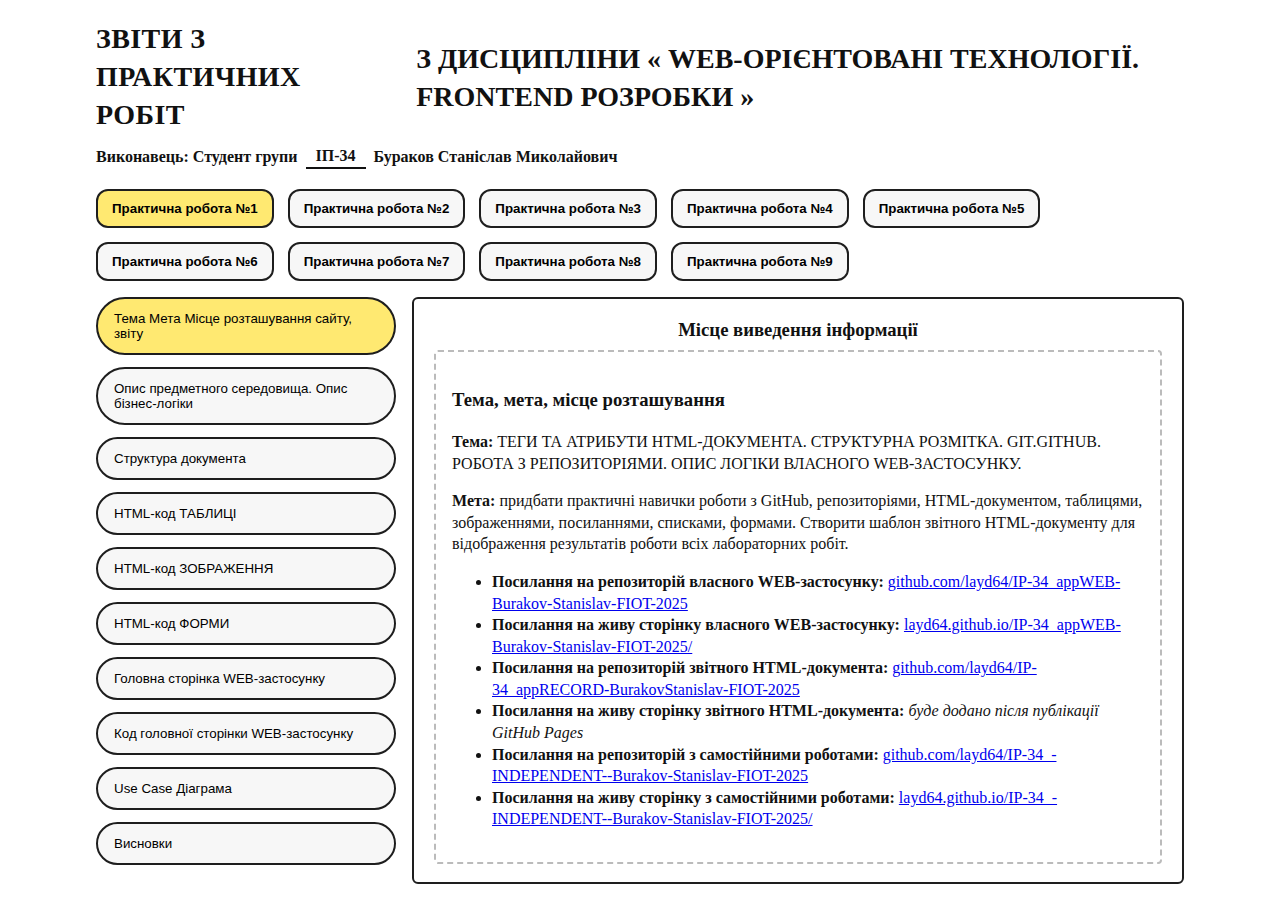
<file: index.html>
<!doctype html>
<html lang="uk">
<head>
  <meta charset="utf-8">
  <meta name="viewport" content="width=device-width, initial-scale=1">
  <title>Звіти з практичних робіт Буракова С.М. ІП-34</title>
  <link rel="preconnect" href="https://fonts.googleapis.com">
  <link rel="preconnect" href="https://fonts.gstatic.com" crossorigin>
  <link href="https://fonts.googleapis.com/css2?family=PT+Serif:wght@400;700&family=Inter:wght@400;600;700&display=swap" rel="stylesheet">
  <link rel="stylesheet" href="styles.css">
</head>
<body>
  <div class="page">
    <header class="header">
      <div class="header__titles">
        <h1 class="title">ЗВІТИ З ПРАКТИЧНИХ РОБІТ</h1>
        <h2 class="subtitle">З ДИСЦИПЛІНИ « WEB-ОРІЄНТОВАНІ ТЕХНОЛОГІЇ. FRONTEND РОЗРОБКИ »</h2>
      </div>

      <div class="header__meta">
        <div class="student">
          <span>Виконавець: Студент групи</span>
          <span class="underline">IП-34</span>
          <span>Бураков Станіслав Миколайович</span>
        </div>
        <!--
        <div class="photo">
          <span>ФОТО</span>
          <span>студента</span>
        </div> -->
      </div>

      <nav class="labs">
        <button class="tab is-active" data-lab="1">Практична робота №1</button>
        <button class="tab" data-lab="2">Практична робота №2</button>
        <button class="tab" data-lab="3">Практична робота №3</button>
        <button class="tab" data-lab="4">Практична робота №4</button>
        <button class="tab" data-lab="5">Практична робота №5</button>
        <button class="tab" data-lab="6">Практична робота №6</button>
        <button class="tab" data-lab="7">Практична робота №7</button>
        <button class="tab" data-lab="8">Практична робота №8</button>
        <button class="tab" data-lab="9">Практична робота №9</button>
      </nav>
    </header>

    <main class="content">
      <aside class="sidebar">
        <button class="pill is-active" data-section="topic">Тема Мета Місце розташування сайту, звіту</button>
        <button class="pill" data-section="domain">Опис предметного середовища. Опис бізнес-логіки</button>
        <button class="pill" data-section="structure">Структура документа</button>
        <button class="pill" data-section="table-html">HTML-код ТАБЛИЦІ</button>
        <button class="pill" data-section="image-html">HTML-код ЗОБРАЖЕННЯ</button>
        <button class="pill" data-section="form-html">HTML-код ФОРМИ</button>
        <button class="pill" data-section="home">Головна сторінка WEB-застосунку</button>
        <button class="pill" data-section="home-code">Код головної сторінки WEB-застосунку</button>
        <button class="pill" data-section="use-case">Use Case Діаграма</button>
        <button class="pill" data-section="conclusion">Висновки</button>
      </aside>

      <section class="viewer">
        <h3 class="viewer__title">Місце виведення інформації</h3>
        <div id="output" class="viewer__body">
          <p>Оберіть пункт зліва або вкладку зверху, щоб побачити вміст.</p>
        </div>
      </section>
    </main>
  </div>

  <script src="script.js"></script>
  
</body>
</html>
</file>
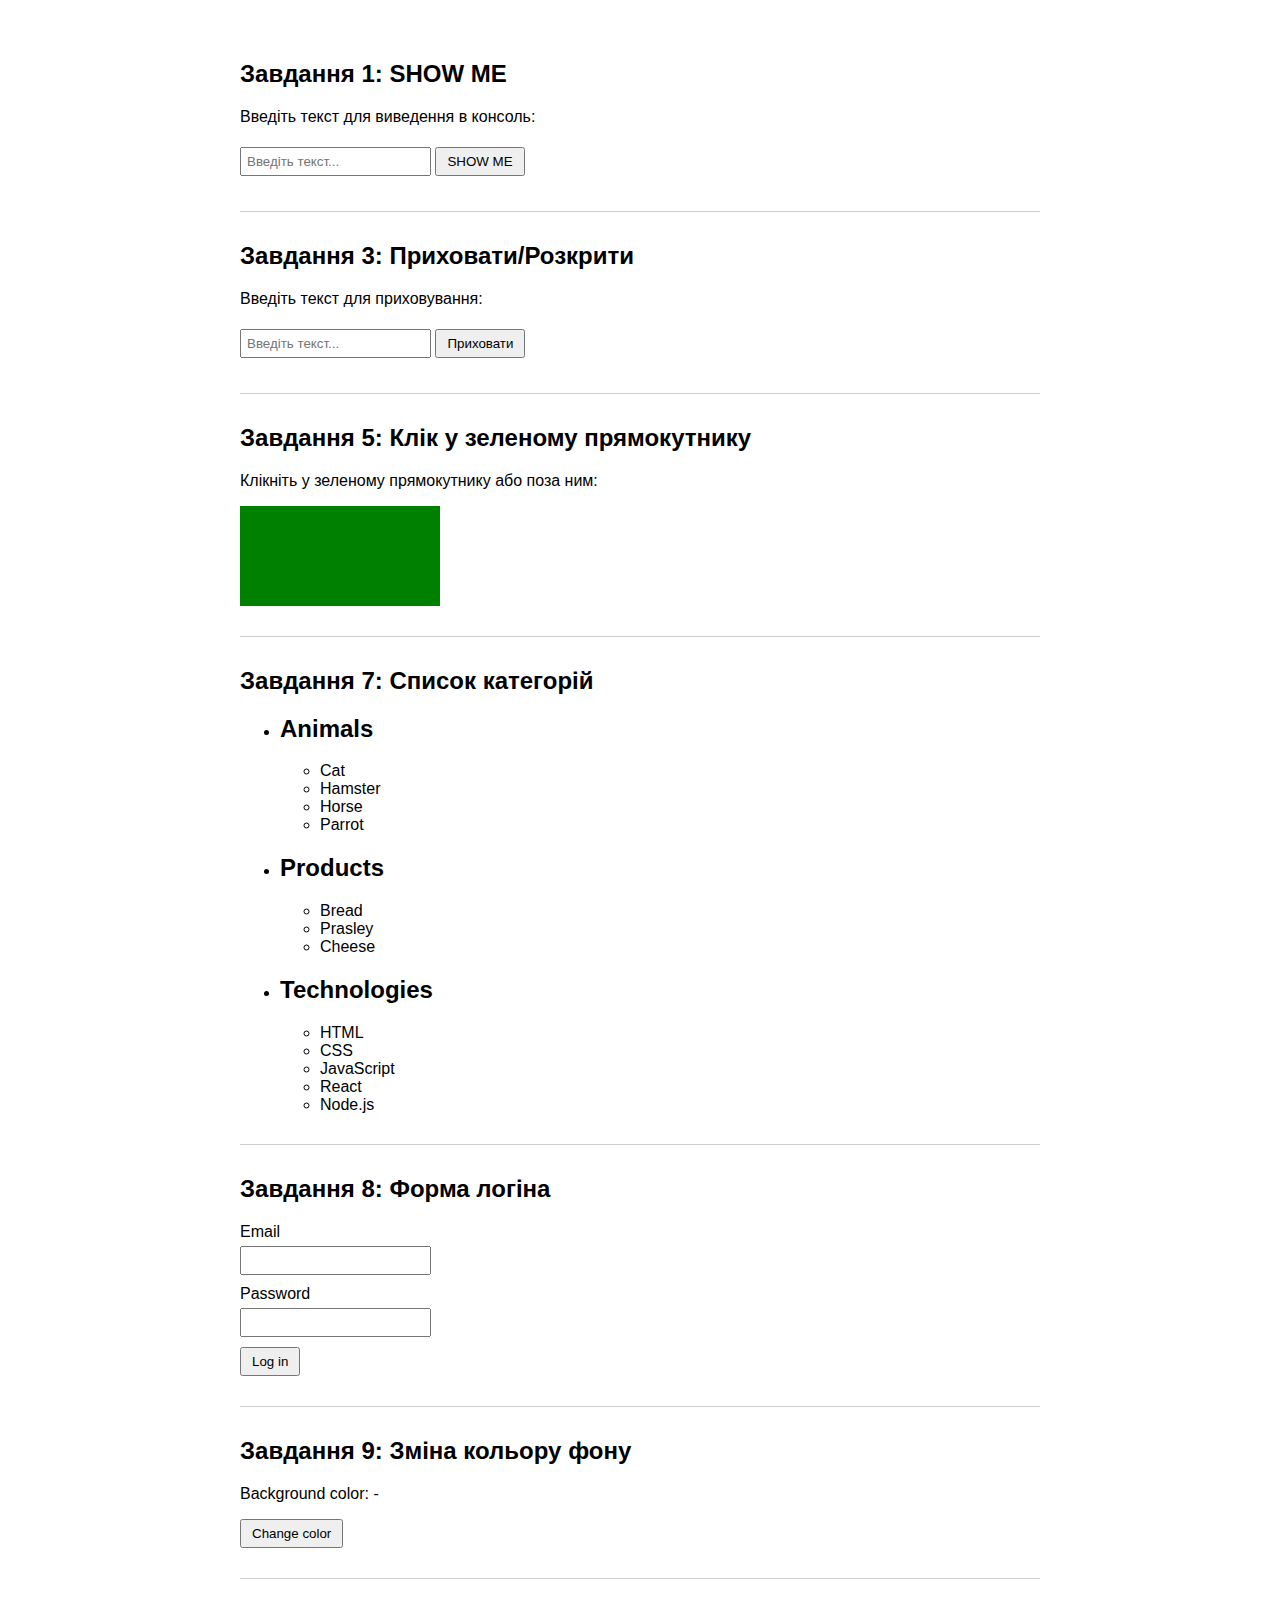
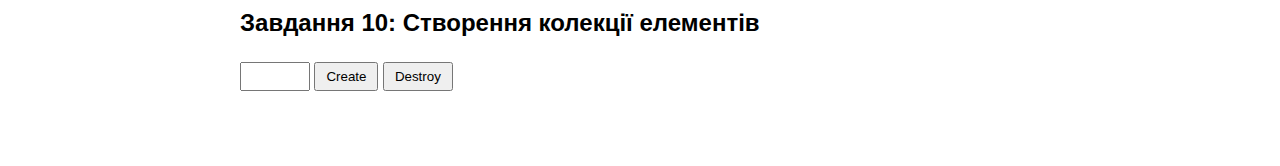
<file: assets/task6/app/index.html>
<!DOCTYPE html>
<html lang="uk">

<head>
    <meta charset="UTF-8">
    <meta name="viewport" content="width=device-width, initial-scale=1.0">
    <title>Завдання 1, 3, 5, 7, 8, 9, 10</title>
    <link rel="stylesheet" href="styles.css">
</head>

<body>
    <!-- Завдання 1 -->
    <section>
        <h2>Завдання 1: SHOW ME</h2>
        <p>Введіть текст для виведення в консоль:</p>
        <input type="text" id="task1Input" placeholder="Введіть текст...">
        <button id="task1Button">SHOW ME</button>
    </section>

    <hr>

    <!-- Завдання 3 -->
    <section>
        <h2>Завдання 3: Приховати/Розкрити</h2>
        <p>Введіть текст для приховування:</p>
        <input type="text" id="task3Input" placeholder="Введіть текст...">
        <button id="task3Button">Приховати</button>
    </section>

    <hr>

    <!-- Завдання 5 -->
    <section>
        <h2 class="taskTitle">Завдання 5: Клік у зеленому прямокутнику</h2>
        <p>Клікніть у зеленому прямокутнику або поза ним:</p>
        <div id="place"></div>
    </section>

    <hr>

    <!-- Завдання 7 -->
    <section>
        <h2>Завдання 7: Список категорій</h2>
        <ul id="categories">
            <li class="item">
                <h2>Animals</h2>
                <ul>
                    <li>Cat</li>
                    <li>Hamster</li>
                    <li>Horse</li>
                    <li>Parrot</li>
                </ul>
            </li>
            <li class="item">
                <h2>Products</h2>
                <ul>
                    <li>Bread</li>
                    <li>Prasley</li>
                    <li>Cheese</li>
                </ul>
            </li>
            <li class="item">
                <h2>Technologies</h2>
                <ul>
                    <li>HTML</li>
                    <li>CSS</li>
                    <li>JavaScript</li>
                    <li>React</li>
                    <li>Node.js</li>
                </ul>
            </li>
        </ul>
    </section>

    <hr>

    <!-- Завдання 8 -->
    <section>
        <h2>Завдання 8: Форма логіна</h2>
        <form class="login-form">
            <label>
                Email
                <input type="email" name="email" />
            </label>
            <label>
                Password
                <input type="password" name="password" />
            </label>
            <button type="submit">Log in</button>
        </form>
    </section>

    <hr>

    <!-- Завдання 9 -->
    <section>
        <h2>Завдання 9: Зміна кольору фону</h2>
        <div class="widget">
            <p>Background color: <span class="color">-</span></p>
            <button type="button" class="change-color">Change color</button>
        </div>
    </section>

    <hr>

    <!-- Завдання 10 -->
    <section>
        <h2>Завдання 10: Створення колекції елементів</h2>
        <div id="controls">
            <input type="number" min="1" max="100" step="1" />
            <button type="button" data-create>Create</button>
            <button type="button" data-destroy>Destroy</button>
        </div>
        <div id="boxes"></div>
    </section>

    <script src="script.js"></script>
</body>

</html>
</file>
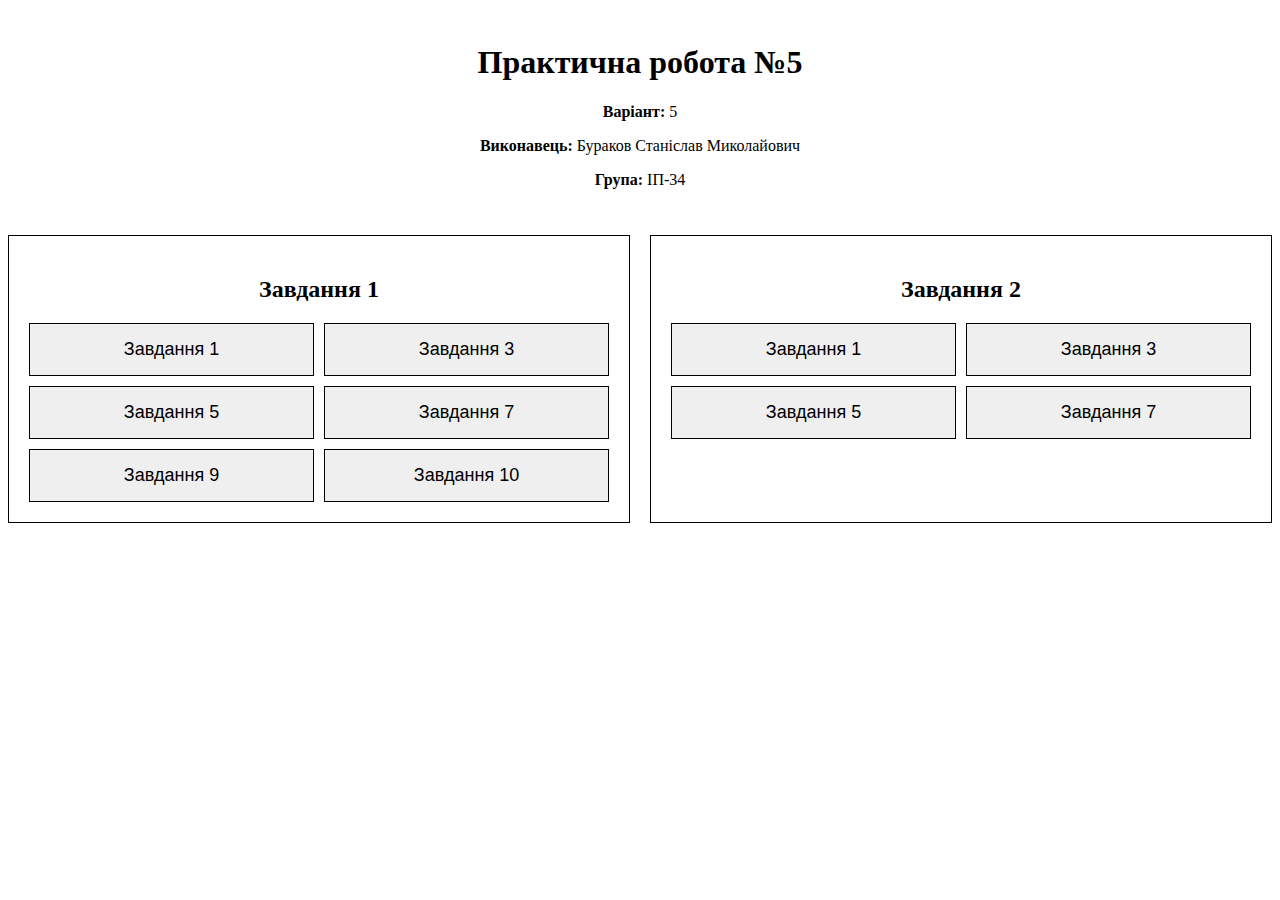
<file: assets/task5/app/task5.html>
<!doctype html>
<html lang="uk">
<head>
  <meta charset="utf-8">
  <meta name="viewport" content="width=device-width, initial-scale=1">
  <title>Практична робота №5 - Варіант 5</title>
  <style>
    .header-info {
      text-align: center;
      margin-bottom: 15px;
      padding: 15px;
    }
    .tasks-container {
      display: flex;
      gap: 20px;
    }
    .task-section {
      border: 1px solid #000;
      padding: 20px;
      flex: 1;
    }
    .task-section h2 {
      text-align: center;

    }
    .buttons-grid {
      display: grid;
      grid-template-columns: repeat(2, 1fr);
      gap: 10px;
    }
    .task-button {
      padding: 15px;
      font-size: 18px;
      cursor: pointer;
      border: 1px solid #000;
    }
  </style>
</head>
<body>
  <div class="header-info">
      <h1>Практична робота №5</h1>
      <p><strong>Варіант:</strong> 5</p>
      <p><strong>Виконавець:</strong> Бураков Станіслав Миколайович</p>
      <p><strong>Група:</strong> ІП-34</p>
    </div>

    <div class="tasks-container">
      <section class="task-section">
        <h2>Завдання 1</h2>
        <div class="buttons-grid">
          <button class="task-button" data-task="1" data-number="1">Завдання 1</button>
          <button class="task-button" data-task="1" data-number="3">Завдання 3</button>
          <button class="task-button" data-task="1" data-number="5">Завдання 5</button>
          <button class="task-button" data-task="1" data-number="7">Завдання 7</button>
          <button class="task-button" data-task="1" data-number="9">Завдання 9</button>
          <button class="task-button" data-task="1" data-number="10">Завдання 10</button>
        </div>
      </section>

      <section class="task-section">
        <h2>Завдання 2</h2>
        <div class="buttons-grid">
          <button class="task-button" data-task="2" data-number="1">Завдання 1</button>
          <button class="task-button" data-task="2" data-number="3">Завдання 3</button>
          <button class="task-button" data-task="2" data-number="5">Завдання 5</button>
          <button class="task-button" data-task="2" data-number="7">Завдання 7</button>
        </div>
      </section>
    </div>

  <script src="task5.js"></script>
</body>
</html>
</file>
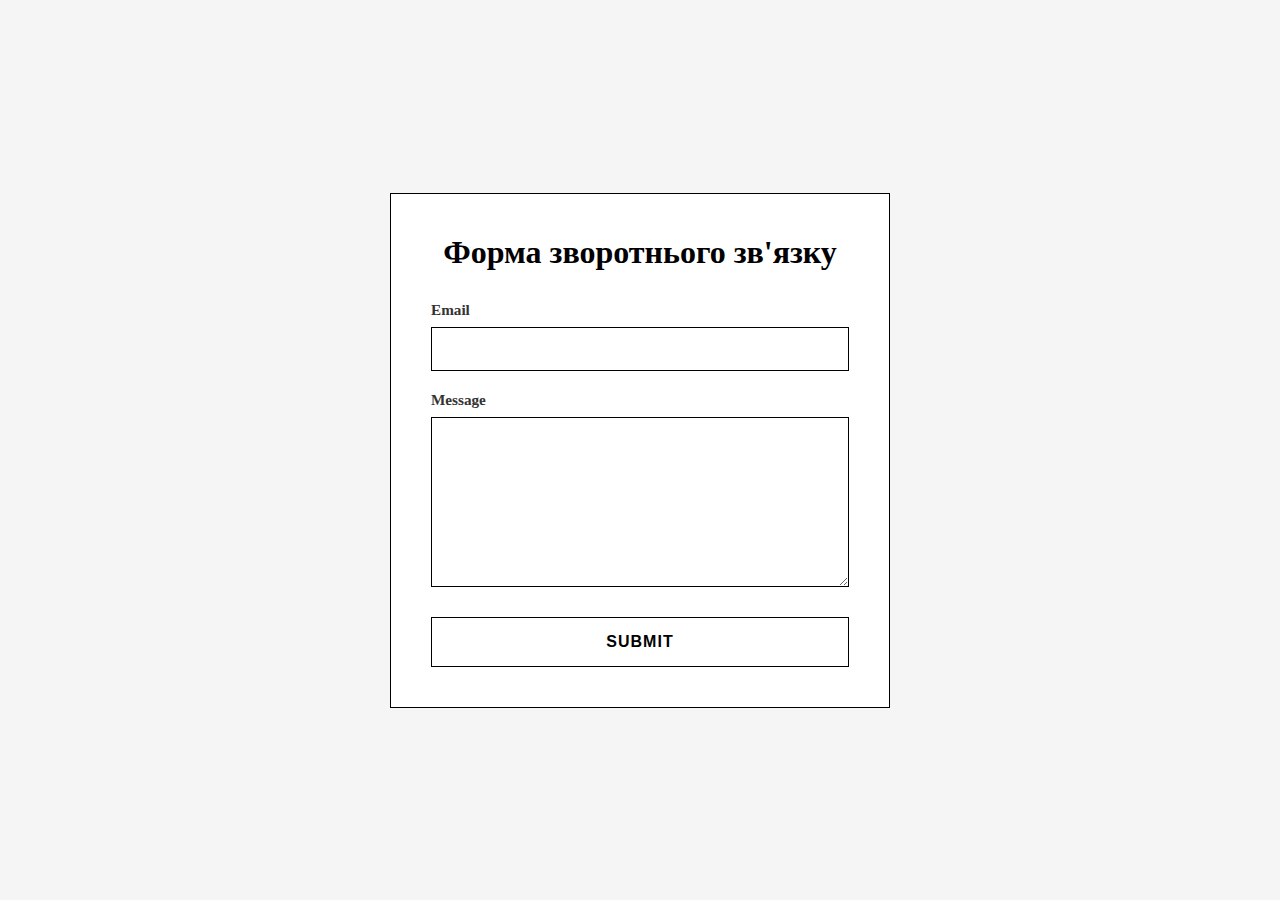
<file: assets/task7/app/2-form.html>
<!DOCTYPE html>
<html lang="uk">

<head>
    <meta charset="UTF-8">
    <meta name="viewport" content="width=device-width, initial-scale=1.0">
    <title>Форма зворотнього зв'язку</title>
    <link rel="stylesheet" href="./CSS/2-form.css">
</head>

<body>
    <div class="container">
        <h1>Форма зворотнього зв'язку</h1>

        <form class="feedback-form" autocomplete="off">
            <label>
                Email
                <input type="email" name="email" autofocus />
            </label>
            <label>
                Message
                <textarea name="message" rows="8"></textarea>
            </label>
            <button type="submit">Submit</button>
        </form>
    </div>

    <script src="./JS/2-form.js"></script>
</body>

</html>
</file>
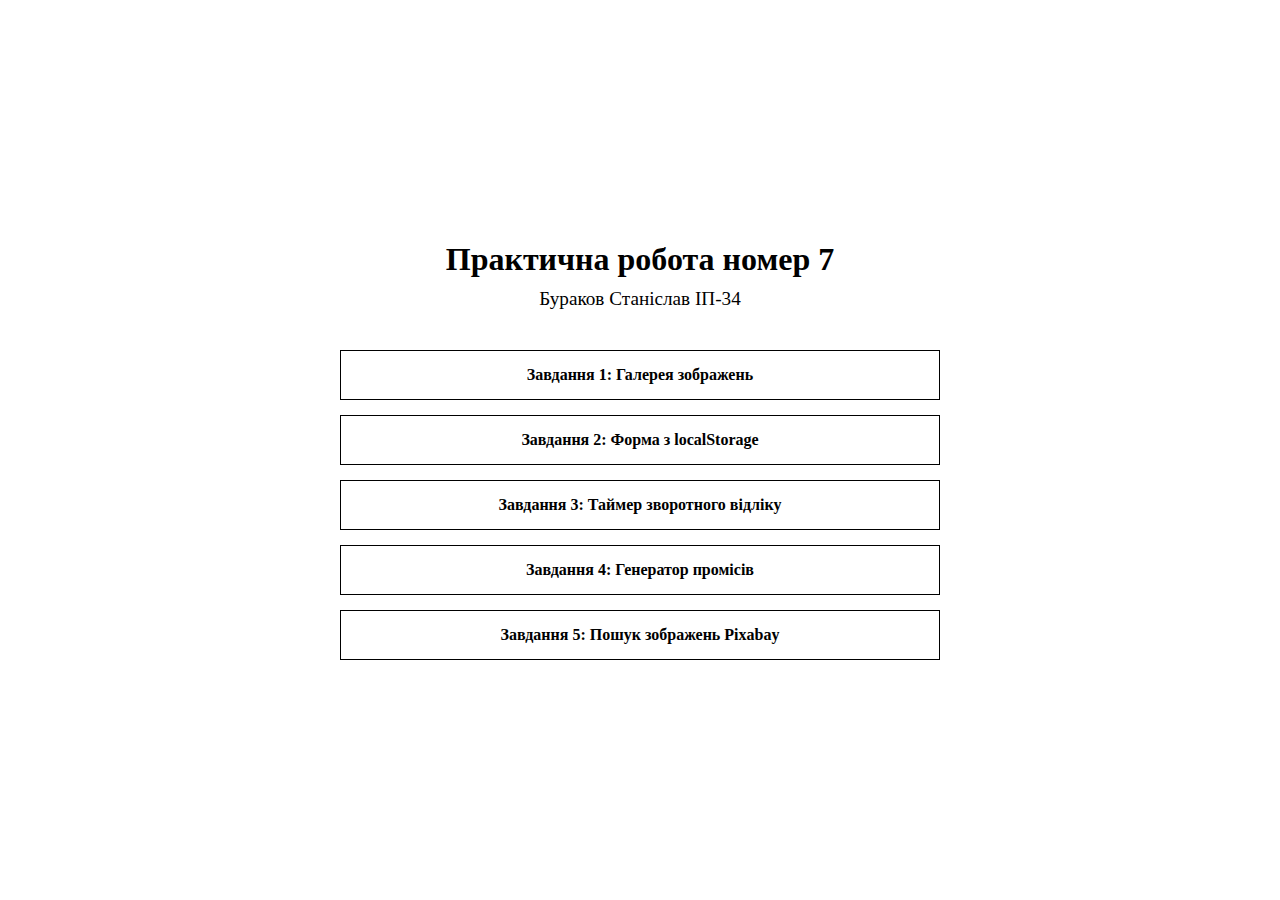
<file: assets/task7/app/home.html>
<!DOCTYPE html>
<html lang="uk">

<head>
    <meta charset="UTF-8">
    <meta name="viewport" content="width=device-width, initial-scale=1.0">
    <title>Практична робота номер 7</title>
    <link rel="stylesheet" href="./CSS/home.css">
</head>

<body>
    <div class="container">
        <h1>Практична робота номер 7</h1>
        <p class="author">Бураков Станіслав ІП-34</p>

        <div class="buttons">
            <a href="./index.html" class="btn">Завдання 1: Галерея зображень</a>
            <a href="./2-form.html" class="btn">Завдання 2: Форма з localStorage</a>
            <a href="./1-timer.html" class="btn">Завдання 3: Таймер зворотного відліку</a>
            <a href="./2-snackbar.html" class="btn">Завдання 4: Генератор промісів</a>
            <a href="./pixabay.html" class="btn">Завдання 5: Пошук зображень Pixabay</a>
        </div>
    </div>
</body>

</html>
</file>
<file: styles.css>
:root{
  --border:#1e1e1e;
  --text:#111;
  --muted:#5c5c5c;
  --bg:#fff;
  --accent:#ffe971;
}

*{box-sizing:border-box}
html,body{height:100%}
body{
  margin:0;
  background:var(--bg);
  color:var(--text);
  font-family:"Times New Roman", Times, serif;
  line-height:1.35;
}

.page{max-width:1120px;margin:20px auto;padding:0 16px}

.header{display:flex;flex-direction:column;gap:12px}
.header__titles{display:flex;align-items:center;justify-content:center;gap:20px}
.titles-content{text-align:center}
.title{font-family:inherit;margin:0;font-size:28px;letter-spacing:.4px}
.subtitle{margin:2px 0 0 0;font-size:28px;font-weight:700;text-transform:uppercase}

.header__meta{display:flex;align-items:flex-start;gap:16px}
.student{display:flex;gap:8px;align-items:center;font-weight:600}
.student .underline{border-bottom:2px solid var(--text);padding:0 10px}
.photo{width:120px;height:140px;border:2px solid var(--border);border-radius:6px;display:flex;flex-direction:column;align-items:center;justify-content:center;font-weight:700}
.photo span:last-child{font-weight:600;font-size:12px}
/* Ensure photo image fits container */
.photo img{max-width:100%;max-height:100%;object-fit:cover;border-radius:4px}

.labs{display:flex;gap:14px;flex-wrap:wrap;margin-top:8px}
.tab{border:2px solid var(--border);border-radius:12px;padding:10px 14px;background:#f7f7f7;cursor:pointer;font-weight:600}
.tab.is-active{background:var(--accent)}
.tab:hover{filter:brightness(.96)}

.content{display:grid;grid-template-columns:300px 1fr;gap:16px;margin-top:16px}

.sidebar{display:flex;flex-direction:column;gap:12px}
.pill{border:2px solid var(--border);border-radius:999px;padding:12px 16px;background:#f7f7f7;text-align:left;cursor:pointer}
.pill.is-active{background:var(--accent)}
.pill:hover{filter:brightness(.96)}
.spacer{height:6px}

.viewer{border:2px solid var(--border);border-radius:6px;min-height:520px;padding:18px 20px;display:flex;flex-direction:column}
.viewer__title{margin:0 0 8px 0;text-align:center;font-family:inherit}
.viewer__body{flex:1;border:2px dashed #bbb;border-radius:4px;padding:16px;display:flex;}

@media (max-width:900px){
  .content{grid-template-columns:1fr}
}


/* Simple grid for screenshots */
.screenshots-grid{display:grid;grid-template-columns:1fr 1fr;gap:16px;align-items:start}
.screenshots-grid img{max-width:100%;height:auto;border:1px solid var(--border);border-radius:4px}
.screenshots-grid figure{margin:0}
.screenshots-grid figcaption{margin-top:6px;font-size:14px;color:var(--muted)}
</file>
<file: assets/task6/app/styles.css>
/* Мінімальна стилізація */
body {
    font-family: Arial, sans-serif;
    max-width: 800px;
    margin: 20px auto;
    padding: 20px;
}

section {
    margin-bottom: 20px;
}

input {
    padding: 5px;
    margin: 5px 0;
}

button {
    padding: 5px 10px;
    cursor: pointer;
}

#place {
    width: 200px;
    height: 100px;
    background-color: green;
    margin: 10px 0;
}

pre {
    background-color: #f4f4f4;
    padding: 10px;
    border: 1px solid #ddd;
    overflow-x: auto;
}

code {
    font-family: 'Courier New', monospace;
    font-size: 12px;
}

hr {
    margin: 30px 0;
    border: none;
    border-top: 1px solid #ccc;
}

/* Task 8: Login form */
.login-form label {
    display: block;
    margin: 10px 0;
}

.login-form input {
    display: block;
    margin: 5px 0;
}

/* Task 10: Boxes */
#boxes {
    display: flex;
    flex-wrap: wrap;
    gap: 10px;
    margin-top: 10px;
}
</file>
<file: assets/task7/app/CSS/2-form.css>
* {
    margin: 0;
    padding: 0;
    box-sizing: border-box;
}

body {
    background: #f5f5f5;
    min-height: 100vh;
    display: flex;
    align-items: center;
    justify-content: center;
    padding: 20px;
}

.container {
    background: #ffffff;
    padding: 40px;
    max-width: 500px;
    width: 100%;
    border: 1px solid #000;
}

h1 {
    text-align: center;
    margin-bottom: 30px;
    color: #000000;
    font-size: 2rem;
}

.feedback-form {
    display: flex;
    flex-direction: column;
    gap: 20px;
}

.feedback-form label {
    display: flex;
    flex-direction: column;
    gap: 8px;
    font-weight: 600;
    color: #333333;
    font-size: 0.95rem;
}

.feedback-form input[type="email"],
.feedback-form textarea {
    padding: 12px 16px;
    border: 1px solid #000;
    font-size: 1rem;
    font-family: inherit;
    outline: none;
    background: #ffffff;
}

.feedback-form input[type="email"]:focus,
.feedback-form textarea:focus {
    border-color: #000000;
}

.feedback-form textarea {
    resize: vertical;
    min-height: 120px;
}

.feedback-form button[type="submit"] {
    padding: 15px 20px;
    color: black;
    background: transparent;
    border: 1px solid rgb(0, 0, 0);
    font-size: 1rem;
    font-weight: 600;
    cursor: pointer;
    text-transform: uppercase;
    letter-spacing: 1px;
    margin-top: 10px;
}

.feedback-form button[type="submit"]:hover {
    background: #bbbbbb;
}

@media (max-width: 600px) {
    .container {
        padding: 30px 20px;
    }

    h1 {
        font-size: 1.5rem;
        margin-bottom: 20px;
    }

    .feedback-form {
        gap: 15px;
    }
}
</file>
<file: assets/task7/app/CSS/home.css>
* {
    margin: 0;
    padding: 0;
    box-sizing: border-box;
}

body {
    background: #ffffff;
    min-height: 100vh;
    display: flex;
    align-items: center;
    justify-content: center;
    padding: 20px;
}

.container {
    max-width: 600px;
    width: 100%;
    text-align: center;
}

h1 {
    font-size: 2rem;
    color: #000000;
    margin-bottom: 10px;
}

.author {
    font-size: 1.2rem;
    margin-bottom: 40px;
}

.buttons {
    display: flex;
    flex-direction: column;
    gap: 15px;
}

.btn {
    display: block;
    padding: 15px 20px;
    color: black;
    text-decoration: none;
    border: 1px solid rgb(0, 0, 0);
    font-size: 1rem;
    font-weight: 600;
}

.btn:hover {
    background: #bbbbbb;
}

@media (max-width: 480px) {
    h1 {
        font-size: 1.5rem;
    }

    .author {
        font-size: 1rem;
    }

    .btn {
        font-size: 0.9rem;
        padding: 12px 16px;
    }
}
</file>
